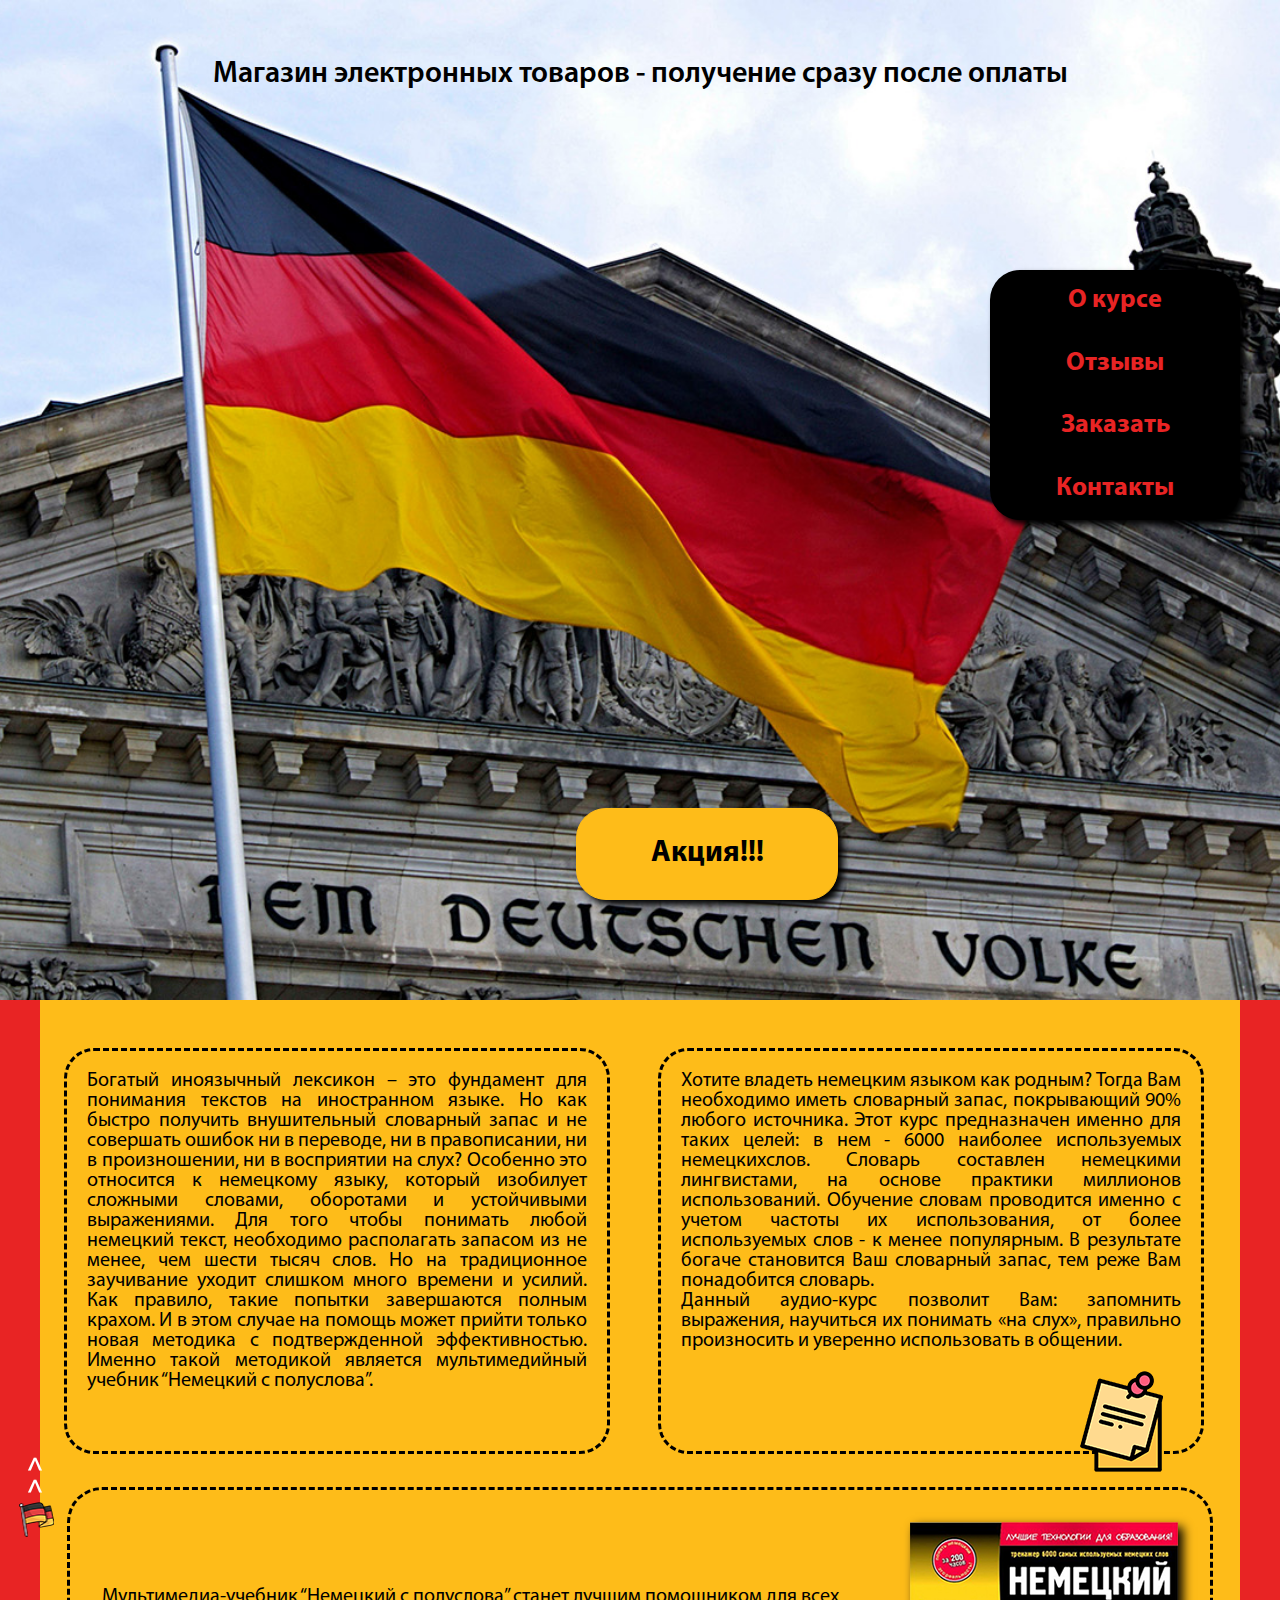
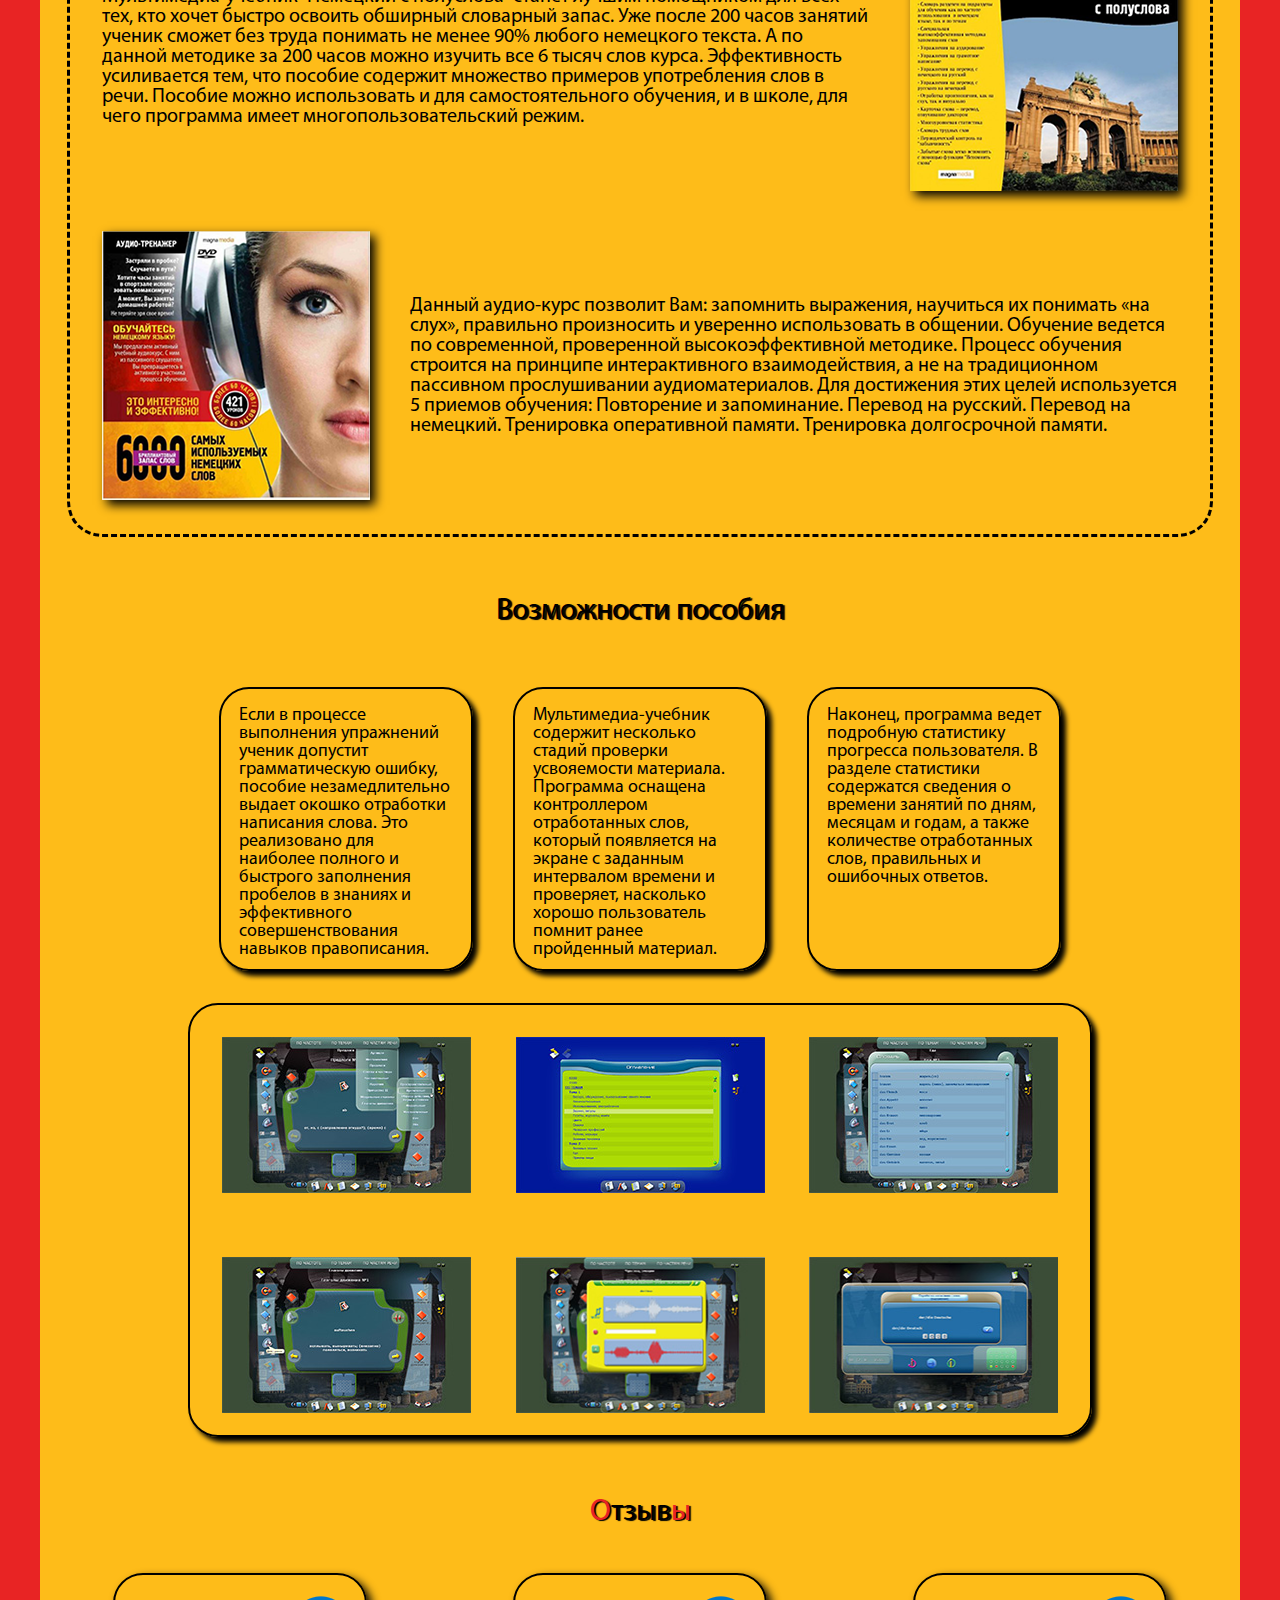
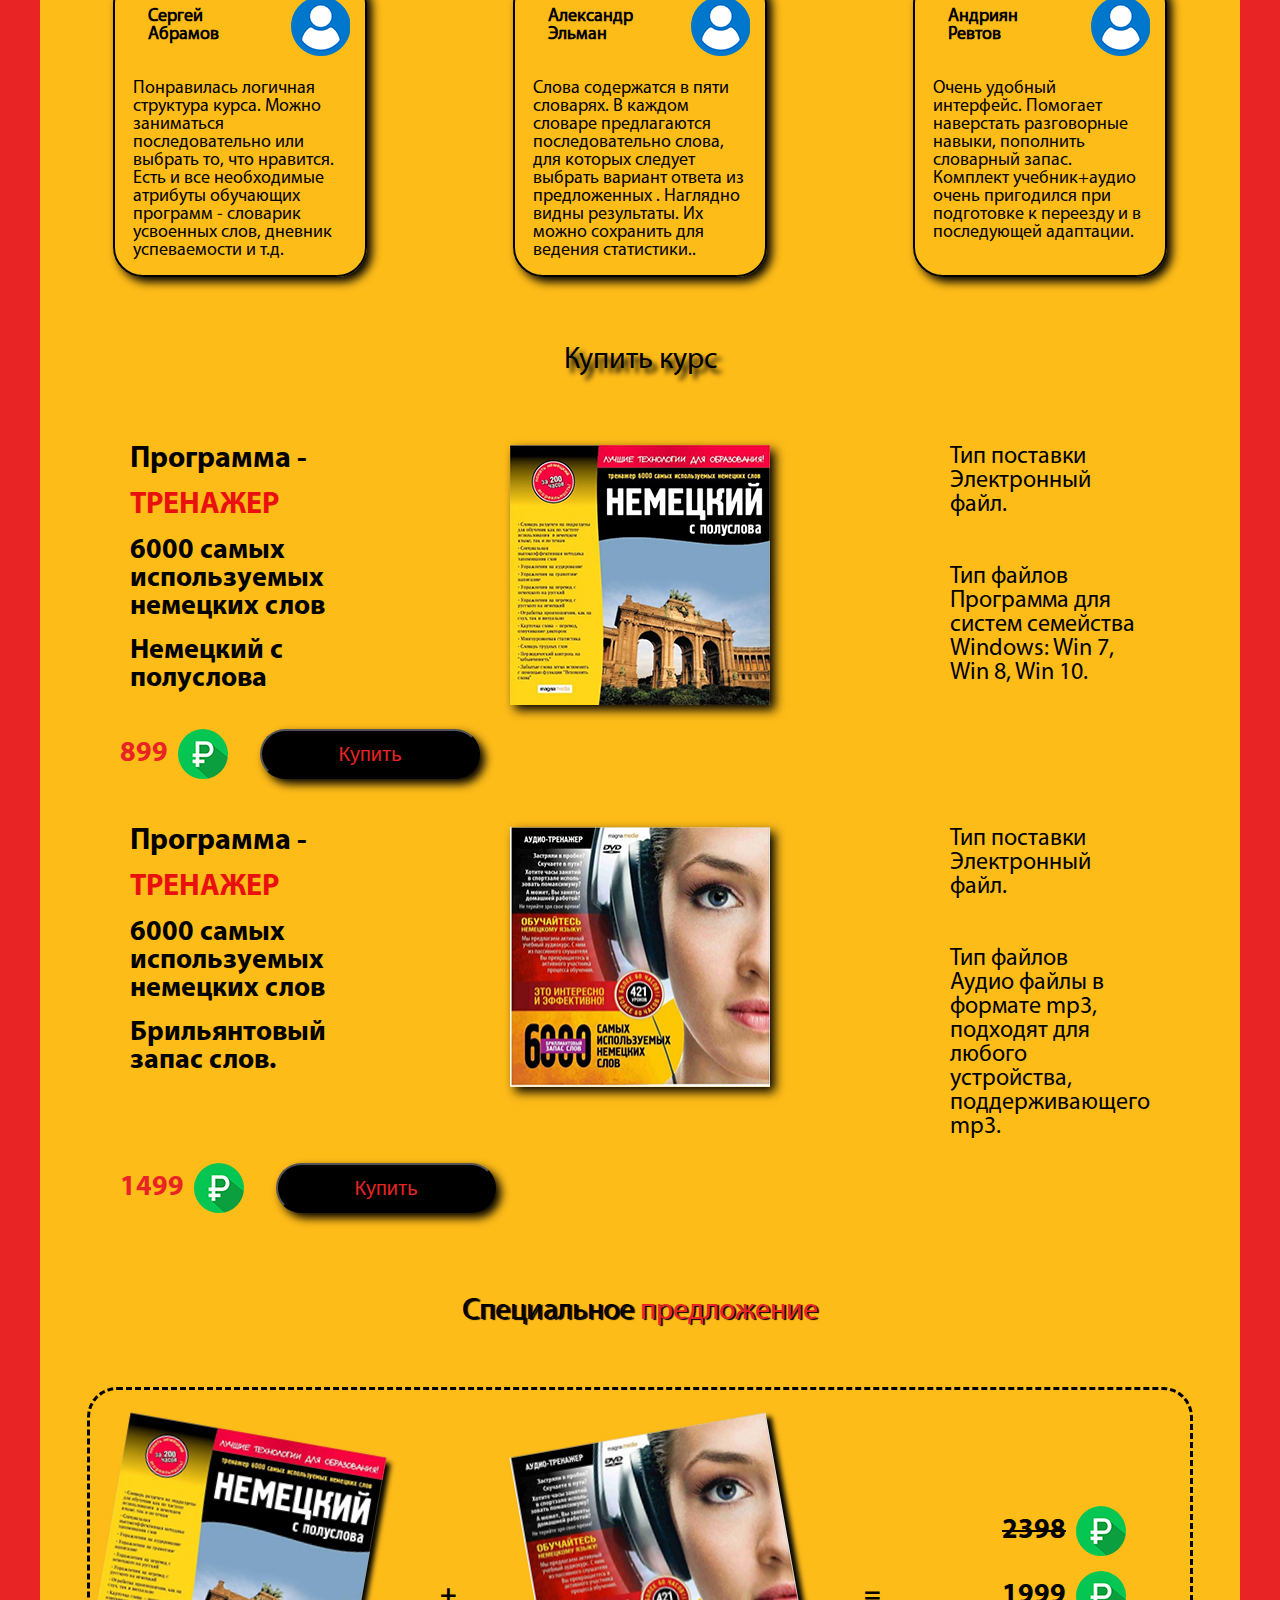
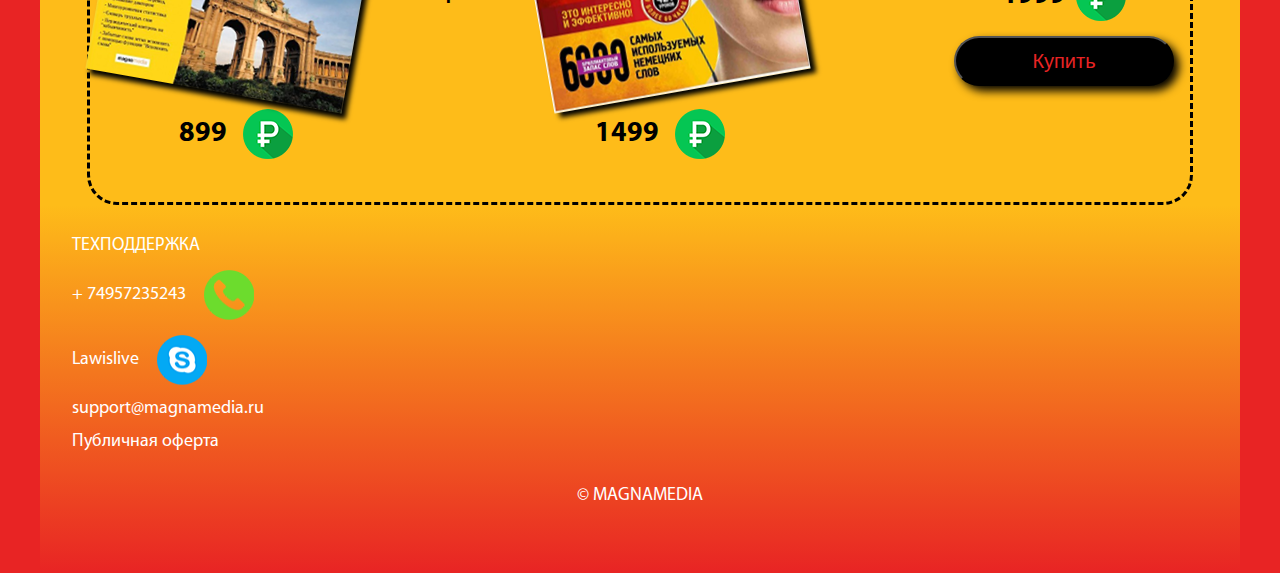
<file: index.html>
<!DOCTYPE html>
<html lang="ru">
<head>
    <meta charset="UTF-8">
    <meta name="viewport" content="width=device-width, initial-scale=1.0"> 
    <link rel="shortcut icon" href="./img/icons.png" type="pictures/x-icon">
    <link rel="stylesheet" href="./style/reset.css">
    <link rel="stylesheet" href="./style/style.css">
    <link rel="stylesheet" href="./style/header.css">
    <link rel="stylesheet" href="./style/ads.css">
    <link rel="stylesheet" href="./style/about_product.css">
    <link rel="stylesheet" href="./style/possibilities.css">
    <link rel="stylesheet" href="./style/reviewes.css">
    <link rel="stylesheet" href="./style/buy_course.css">
    <link rel="stylesheet" href="./style/promotion.css">
    <link rel="stylesheet" href="./style/footer.css">
    <title>Немецкий с полуслова</title>
</head>
<body>
    <header>
        <div class="container">
            <h2>Магазин электронных товаров - получение сразу после оплаты</h2>

            <div class="menu">
                <a href="#about">О курсе</a>
                <a href="#reviewes">Отзывы</a>
                <a href="#buy">Заказать</a>
                <a href="#footer">Контакты</a>
            </div>

            <a class="header__promotion" href="#promotion">Акция!!!</a>
        </div>
    </header>

    <section class="ads">
        <div class="container">
            <div class="yellow_bg">
                <div class="ads__container">
                    <div class="ads__item">
                        <p>Богатый иноязычный лексикон – это фундамент для понимания текстов на иностранном языке.
                             Но как быстро получить внушительный словарный запас и не совершать ошибок ни в переводе,
                              ни в правописании, ни в произношении, ни в восприятии на слух? Особенно это относится к
                               немецкому языку, который изобилует сложными словами, оборотами и устойчивыми выражениями.
                                Для того чтобы понимать любой немецкий текст, необходимо располагать запасом из не менее,
                                 чем шести тысяч слов. Но на традиционное заучивание уходит слишком много времени и усилий.
                                  Как правило, такие попытки завершаются полным крахом. И в этом случае на помощь может прийти 
                                  только новая методика с подтвержденной эффективностью. Именно такой методикой является мультимедийный учебник “Немецкий с полуслова”. </p>
                    </div><!--ads__item-->

                    <div class="ads__item position__relative">
                        <p>Хотите владеть немецким языком как родным?  Тогда Вам необходимо иметь словарный запас, покрывающий 90% любого источника.
                             Этот курс предназначен именно для таких целей: в нем - 6000 наиболее используемых немецкихслов. Словарь составлен немецкими лингвистами, 
                             на основе практики миллионов использований.  Обучение словам проводится именно с учетом частоты их использования, от более используемых 
                             слов - к менее популярным. В результате богаче становится Ваш словарный запас, тем реже Вам понадобится словарь. <br>
                            Данный аудио-курс позволит Вам: запомнить выражения, научиться их понимать «на слух», правильно произносить и уверенно
                             использовать в общении.</p>
                             <img class="ads__item_pic" src="./img/ads/sticky-notes.png" alt="sticky-notes">
                    </div><!--ads__item-->
                </div><!--ads__container-->
            </div><!--yellow_bg-->
        </div>
    </section><!--ads-->
    <button class="btn__up"><img src="./img/germany.png" alt="germany"><span class="blinkOne">></span><span class="blinkTwo">></span></button>

    <section class="about__product" id="about">
        <div class="container">
            <div class="yellow_bg">
                <div class="about__product_wrapper">
                    <div class="product__item">
                        <p>Мультимедиа-учебник “Немецкий с полуслова” станет лучшим помощником для всех тех, кто хочет быстро освоить обширный словарный запас.
                             Уже после 200 часов занятий ученик сможет без труда понимать не менее 90% любого немецкого текста. А по данной методике за 200 часов
                              можно изучить все 6 тысяч слов курса. Эффективность усиливается тем, что пособие содержит множество примеров употребления слов в речи.
                               Пособие можно использовать и для самостоятельного обучения, и в школе, для чего программа имеет многопользовательский режим.</p>
                        <img src="./img/about_product/0064dc2d68af0cc2894bd1788209e099-600x600.png" alt="немецкий с полуслова">
                    </div><!--product__item-->

                    <div class="product__item">
                        <img src="img/about_product/9ec270ddf7dc136269f94cf29742443d-600x600.png" alt="6000 самых используемых слов">
                        <p>Данный аудио-курс позволит Вам: запомнить выражения, научиться их понимать «на слух», правильно произносить и уверенно использовать в общении.
                             Обучение ведется по современной, проверенной высокоэффективной методике. Процесс обучения строится на принципе интерактивного взаимодействия,
                              а не на традиционном пассивном прослушивании аудиоматериалов.  Для достижения этих целей используется 5 приемов обучения:
                               Повторение и запоминание. Перевод на русский. Перевод на немецкий. Тренировка оперативной памяти. Тренировка долгосрочной памяти.</p>
                    </div><!--product__item-->
                    
                </div><!--about__product_wrapper-->
            </div><!--yellow_bg-->
        </div><!--container-->
    </section><!--about__product-->


    <section class="possibilities">
        <div class="container">
            <div class="yellow_bg">
                <h2>Возможности пособия</h2>

                <div class="possibilities__wrapper">
                    <div class="possibilities__item">
                        <p>Если в процессе выполнения упражнений ученик допустит грамматическую ошибку,
                             пособие незамедлительно выдает окошко отработки написания слова.
                              Это реализовано для наиболее полного и быстрого заполнения пробелов в знаниях и эффективного
                               совершенствования навыков правописания.</p>
                    </div>

                    <div class="possibilities__item">
                        <p>Мультимедиа-учебник содержит несколько стадий проверки усвояемости материала.
                             Программа оснащена контроллером отработанных слов, который появляется на экране 
                             с заданным интервалом времени и проверяет, насколько хорошо пользователь помнит
                              ранее пройденный материал.</p>
                    </div>

                    <div class="possibilities__item">
                        <p>Наконец, программа ведет подробную статистику прогресса пользователя. 
                            В разделе статистики содержатся сведения о времени занятий по дням, месяцам и годам, 
                            а также количестве отработанных слов, правильных и ошибочных ответов.
                        </p>
                    </div>
                </div><!--possibilities__wrapper-->

                <div class="possibilities__gallery_pad">
                <div class="possibilities__gallery">
                    <div class="gallery_wrapper">
                        <img src="./img/possibilities/01_content.jpg" alt="01_content">
                        <img src="./img/possibilities/02_content-2.jpg" alt="02_content-2">
                        <img src="./img/possibilities/03_subdict (1).jpg" alt="03_subdict">
                    </div>
                    <div class="gallery_wrapper">
                        <img src="./img/possibilities/04_word (1).jpg" alt="04_word">
                        <img src="./img/possibilities/05_recordig.jpg" alt="05_recordig">
                        <img src="./img/possibilities/08_exercise-3.jpg" alt="08_exercise-3">
                    </div>
                </div>
                </div>

            </div><!--yellow_bg-->
        </div><!--container-->
    </section><!--possibilities-->

    <section class="reviewes" id="reviewes">
        <div class="container">
            <div class="yellow_bg">
                <h2><span>О</span>тзыв<span>ы</span></h2>

                <div class="reviewes__container">
                    <div class="reviewes__item">
                        <div><p>Сергей Абрамов</p>
                        <img src="./img/reviewes/user.png" alt="user"></div>
                        <p>Понравилась логичная структура курса. Можно заниматься последовательно или выбрать то, что нравится. 
                            Есть и все необходимые атрибуты обучающих программ - словарик усвоенных слов, дневник успеваемости и т.д.</p>
                    </div><!--reviewes__item-->

                    <div class="reviewes__item">
                        <div><p>Александр Эльман</p>
                        <img src="./img/reviewes/user.png" alt="user"></div>
                        <p>Слова содержатся в пяти словарях. В каждом словаре предлагаются последовательно слова, для которых следует
                             выбрать вариант ответа из предложенных
                            . Наглядно видны результаты. Их можно сохранить для ведения статистики..</p>
                    </div><!--reviewes__item-->

                    <div class="reviewes__item">
                        <div><p>Андриян Ревтов</p>
                        <img src="./img/reviewes/user.png" alt="user"></div>
                        <p>Очень удобный интерфейс. Помогает наверстать разговорные навыки, пополнить словарный запас.
                             Комплект учебник+аудио очень пригодился при подготовке к переезду и в последующей адаптации.</p>
                    </div><!--reviewes__item-->
                </div><!--reviewes__container-->
            </div><!--yellow_bg-->
        </div><!--container-->
    </section><!--reviewes-->

    <section class="buy__course" id="buy">
        <div class="container">
            <div class="yellow_bg">
                <h2>Купить курс</h2>

                <div class="course__item">
                    <div class="course__wrapper">
                        <div class="course__title">
                            <h3>Программа -</h3>
                            <h3 class="red">Тренажер</h3>
                            <p>6000 самых используемых немецких слов</p>
                            <p>Немецкий с полуслова</p>
                        </div>

                        <img src="./img/buy/0064dc2d68af0cc2894bd1788209e099-600x600 (1).png" alt="немецкий с полуслова">

                        <div class="course__text">
                            <p>Тип поставки <br> Электронный файл.</p>
                            <p>Тип файлов <br>
                                 Программа для систем семейства Windows: Win 7, Win 8, Win 10.</p>
                        </div>
                    </div>
                    <div class="course__inner">
                        <p>899</p>
                        <img src="./img/buy/ruble (3).png" alt="ruble">
                        <button>Купить </button>
                    </div>
                </div>


                <div class="course__item">
                    <div class="course__wrapper">
                        <div class="course__title">
                            <h3>Программа -</h3>
                            <h3 class="red">Тренажер</h3>
                            <p>6000 самых используемых немецких слов</p>
                            <p>Брильянтовый запас слов.</p>
                        </div>

                        <img src="./img/buy/9ec270ddf7dc136269f94cf29742443d-600x600 (1).png" alt="Брильянтовый запас слов">

                        <div class="course__text">
                            <p>Тип поставки <br> Электронный файл.</p>
                            <p>Тип файлов <br>
                                Аудио файлы в формате mp3, подходят для любого устройства, поддерживающего mp3.</p>
                        </div>
                    </div>
                    <div class="course__inner">
                        <p>1499</p>
                        <img src="./img/buy/ruble (3).png" alt="ruble">
                        <button>Купить </button>
                    </div>
                </div>
            </div><!--yellow_bg-->
        </div><!--container-->
    </section><!--buy__courese-->

    <section class="promotion" id="promotion">
        <div class="container">
            <div class="yellow_bg">
                <h2>Специальное <span>предложение</span></h2>

                <div class="promotion__container">
                    <div class="promotion__item">
                        <img class="left" src="./img/buy/0064dc2d68af0cc2894bd1788209e099-600x600 (1).png" alt="немецкий с полуслова">
                        <div>
                            <p>899</p>
                        <img src="./img/buy/ruble (3).png" alt="ruble">
                        </div>
                    </div>
                    <span>+</span>
                    <div class="promotion__item">
                        <img class="right" src="./img/buy/9ec270ddf7dc136269f94cf29742443d-600x600 (1).png" alt="немецкий Брильянтовый запас слов">
                        <div>
                            <p>1499</p>
                        <img src="./img/buy/ruble (3).png" alt="ruble">
                        </div>
                    </div>
                    <span>=</span>
                    <div class="promotion__price">
                        <div><span>2398</span><img src="./img/buy/ruble (3).png" alt="rub"></div>
                        <div>1999<img src="./img/buy/ruble (3).png" alt="rub"></div>
                        <button>Купить </button>
                    </div>
                </div><!--promotion__container-->

            </div><!--yellow_bg-->
        </div><!--container-->
    </section><!--promotion-->

    <footer id="footer">
        <div class="container">
            <div class="footer_bg">
                <div class="footer__menu">
                    <p><span>Техподдержка</span></p>
                    <a href="tel:+74957235243"><p><span>+ 74957235243</span></p><img src="./img/footer/phone-call (2).png" alt="phone"></a>
                    <a href="skype:Lawislive"><p> Lawislive</p><img src="./img/footer/skype (1).png" alt="skype"></a>
                    <a href="mailto:support@magnamedia.ru">support@magnamedia.ru</a>
                    <a href="./oferta.html">Публичная оферта</a>
                </div>
                <p class="company">© Magnamedia</p>
            </div>
        </div>
    </footer>

    <script src="script.js"></script>
</body>
</html>
</file>
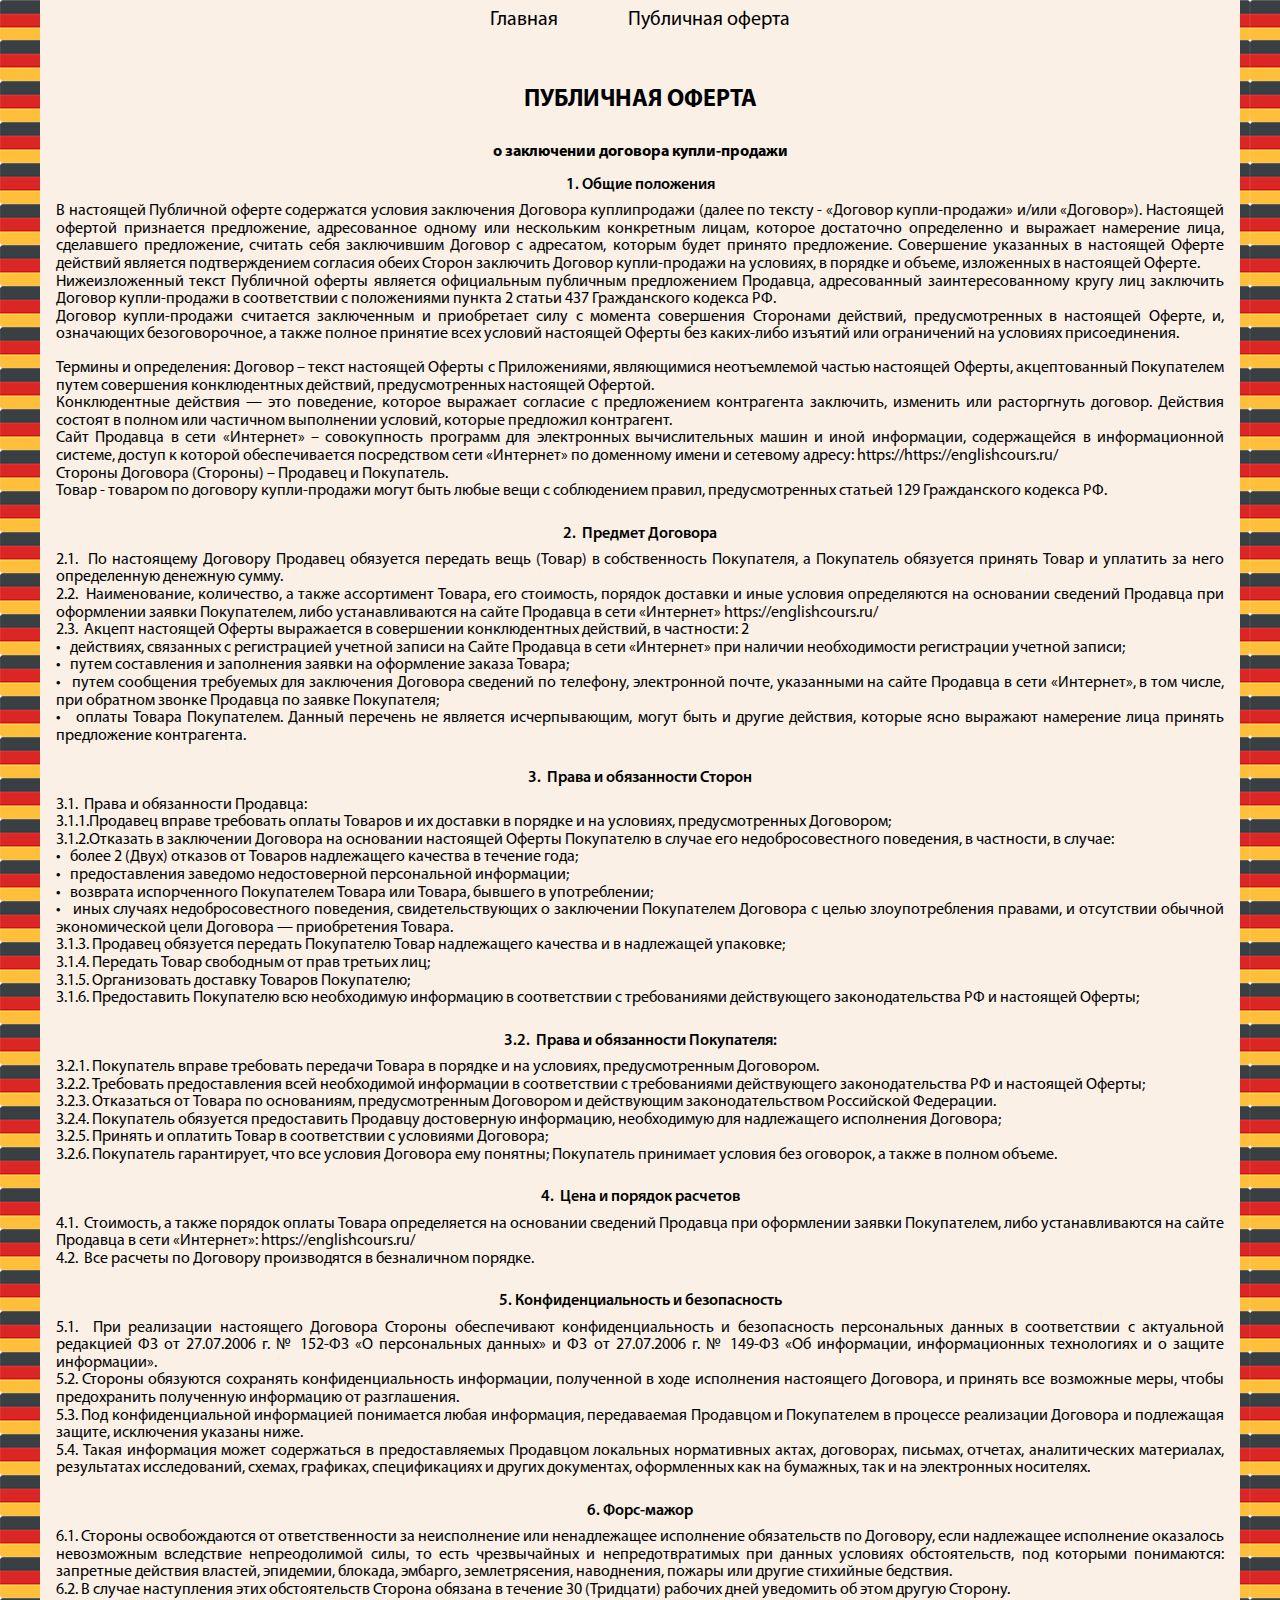
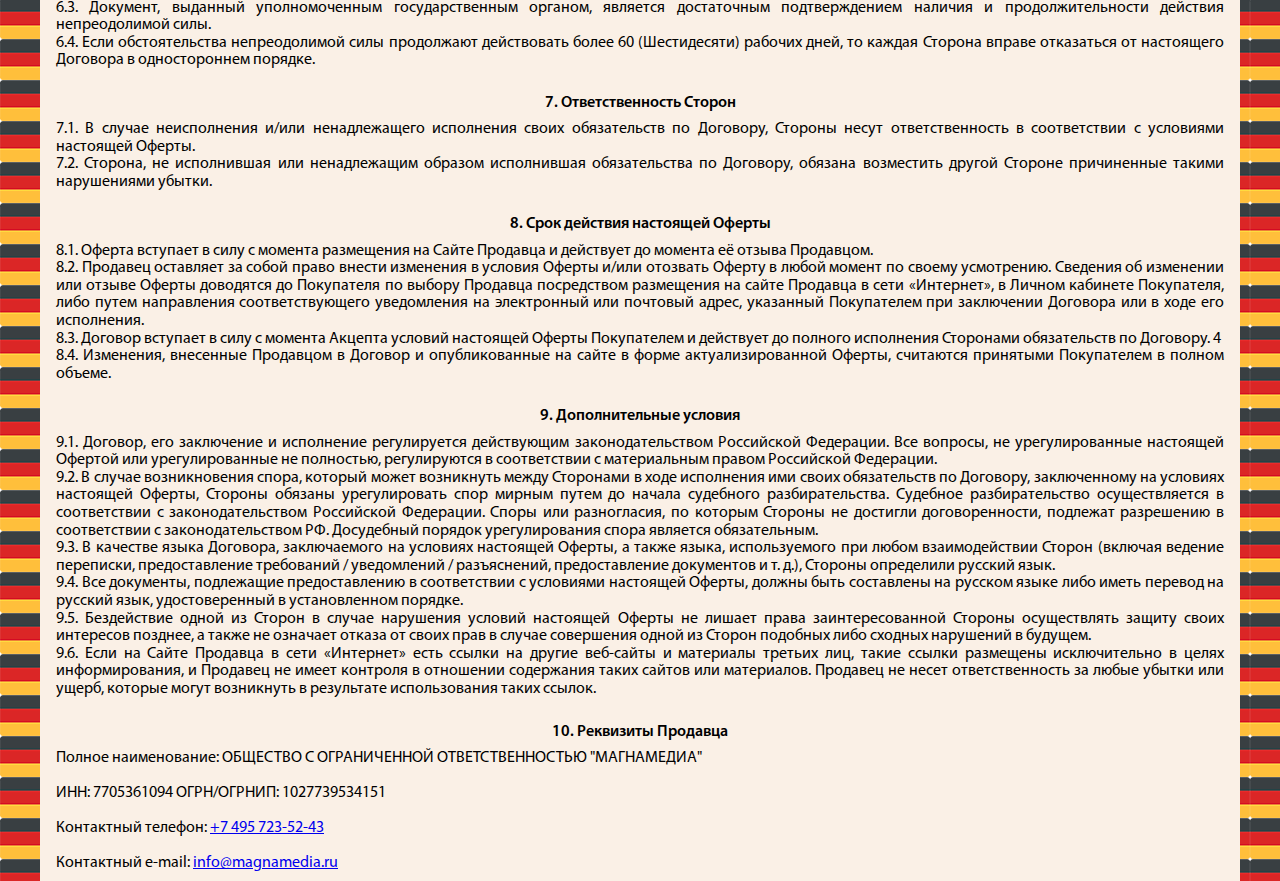
<file: oferta.html>
<!DOCTYPE html>
<html lang="ru">
<head>
    <meta charset="UTF-8">
    <meta name="viewport" content="width=device-width, initial-scale=1.0">
    <link rel="shortcut icon" href="./img/icons.png" type="pictures/x-icon">
    <link rel="stylesheet" href="./style/reset.css">
    <link rel="stylesheet" href="./style/style.css">
    <link rel="stylesheet" href="./style/oferta.css">
    <title>ПУБЛИЧНАЯ ОФЕРТА</title>
</head>
<body>
    <header>
        <div class="container">
            <div class="oferta_container">
            <div class="menu">
                <a href="./index.html">Главная</a>
                <a href="./oferta.html">Публичная оферта</a>
            </div>    
            </div>
        </div>
    </header>
    <section class="oferta">
        <div class="container">
            <div class="oferta_container">
                <h2>ПУБЛИЧНАЯ ОФЕРТА</h2>
                <h3>о заключении договора купли-продажи</h3>

                <span>1.&nbsp;Общие положения</span>
                <p>     В настоящей Публичной оферте содержатся условия заключения Договора куплипродажи 
                    (далее по тексту - «Договор купли-продажи» и/или «Договор»). Настоящей офертой признается предложение,
                     адресованное одному или нескольким конкретным лицам, которое достаточно определенно и выражает намерение лица,
                      сделавшего предложение, считать себя заключившим Договор с адресатом, которым будет принято предложение.
                Совершение указанных в настоящей Оферте действий является подтверждением согласия обеих Сторон заключить 
                    Договор купли-продажи на условиях, в порядке и объеме, изложенных в настоящей Оферте.
                <br>Нижеизложенный текст Публичной оферты является официальным публичным предложением Продавца, 
                    адресованный заинтересованному кругу лиц заключить Договор купли-продажи в соответствии с положениями пункта 
                    2 статьи 437 Гражданского кодекса РФ.
               <br>Договор купли-продажи считается заключенным и приобретает силу с момента совершения Сторонами действий, 
                    предусмотренных в настоящей Оферте, и, означающих безоговорочное, а также полное принятие всех условий
                     настоящей Оферты без каких-либо изъятий или ограничений на условиях присоединения.</p>

                <p>     <b>Термины и определения:</b> 
                    <b>Договор</b> – текст настоящей Оферты с Приложениями, являющимися неотъемлемой частью настоящей Оферты, акцептованный Покупателем
                     путем совершения конклюдентных действий, предусмотренных настоящей Офертой. <br>
                    Конклюдентные действия — это поведение, которое выражает согласие с предложением контрагента заключить, изменить или 
                    расторгнуть договор. Действия состоят в полном или частичном выполнении условий, которые предложил контрагент. <br>
                   <b>Сайт Продавца в сети «Интернет»</b> – совокупность программ для электронных вычислительных машин и иной информации, содержащейся в 
                   информационной системе, доступ к которой обеспечивается посредством сети «Интернет» по доменному имени и сетевому адресу:
                    https://https://englishcours.ru/ <br>
                    <b>Стороны Договора (Стороны) – Продавец и Покупатель.</b>  <br>
                    <b>Товар</b> - товаром по договору купли-продажи могут быть любые вещи с соблюдением правил, предусмотренных статьей 129 
                    Гражданского кодекса РФ.
               </p>
            
               <span>2.&nbsp;	Предмет Договора</span>

               <p>2.1.&nbsp; По настоящему Договору Продавец обязуется передать вещь (Товар) в собственность Покупателя, а Покупатель обязуется принять
                 Товар и уплатить за него определенную денежную сумму. <br>
                2.2.&nbsp; Наименование, количество, а также ассортимент Товара, его стоимость, порядок доставки и иные условия определяются на 
                основании сведений Продавца при оформлении заявки Покупателем, либо устанавливаются на сайте Продавца в сети «Интернет» 
                https://englishcours.ru/ <br>
                 2.3.&nbsp; Акцепт настоящей Оферты выражается в совершении конклюдентных действий, в частности: 2 <br>
           •&nbsp;&nbsp;&nbsp;действиях, связанных с регистрацией учетной записи на Сайте Продавца в сети «Интернет» при наличии необходимости регистрации
            учетной записи; <br>
           •&nbsp;&nbsp;&nbsp;путем составления и заполнения заявки на оформление заказа Товара; <br>
           •&nbsp;&nbsp;&nbsp;путем сообщения требуемых для заключения Договора сведений по телефону, электронной почте, указанными на сайте Продавца в 
           сети «Интернет», в том числе, при обратном звонке Продавца по заявке Покупателя; <br>
           •&nbsp;&nbsp;&nbsp;оплаты Товара Покупателем. Данный перечень не является исчерпывающим, могут быть и другие действия, которые ясно выражают 
           намерение лица принять предложение контрагента. 
           </p>
           <span>3.	&nbsp;Права и обязанности Сторон</span>
           <p>      3.1.&nbsp; Права и обязанности Продавца:  <br>
            3.1.1.Продавец вправе требовать оплаты Товаров и их доставки в порядке и на условиях, предусмотренных Договором; <br>
            3.1.2.Отказать в заключении Договора на основании настоящей Оферты Покупателю в случае его недобросовестного поведения, в частности,
             в случае: <br> 
      •&nbsp;&nbsp;&nbsp;более 2 (Двух) отказов от Товаров надлежащего качества в течение года;<br>
      •&nbsp;&nbsp;&nbsp;предоставления заведомо недостоверной персональной информации; <br>
      •&nbsp;&nbsp;&nbsp;возврата испорченного Покупателем Товара или Товара, бывшего в употреблении;<br>
      •&nbsp;&nbsp;&nbsp;иных случаях недобросовестного поведения, свидетельствующих о заключении Покупателем Договора с целью злоупотребления правами, 
      и отсутствии обычной экономической цели Договора — приобретения Товара. <br> 
            3.1.3.&nbsp;Продавец обязуется передать Покупателю Товар надлежащего качества и в надлежащей упаковке; <br>
           3.1.4.&nbsp;Передать Товар свободным от прав третьих лиц; <br>
           3.1.5.&nbsp;Организовать доставку Товаров Покупателю;  <br>
           3.1.6.&nbsp;Предоставить Покупателю всю необходимую информацию в соответствии с требованиями действующего законодательства РФ
            и настоящей Оферты;
      </p>

      <span>3.2.&nbsp; Права и обязанности Покупателя:</span>
      <p>     3.2.1.&nbsp;Покупатель вправе требовать передачи Товара в порядке и на условиях, предусмотренным Договором. <br>
        3.2.2.&nbsp;Требовать предоставления всей необходимой информации в соответствии с требованиями действующего законодательства РФ и настоящей 
        Оферты;  <br>
        3.2.3.&nbsp;Отказаться от Товара по основаниям, предусмотренным Договором и действующим законодательством Российской Федерации. <br>
        3.2.4.&nbsp;Покупатель обязуется предоставить Продавцу достоверную информацию, необходимую для надлежащего исполнения Договора; <br>
         3.2.5.&nbsp;Принять и оплатить Товар в соответствии с условиями Договора; <br>
         3.2.6.&nbsp;Покупатель гарантирует, что все условия Договора ему понятны; Покупатель принимает условия без оговорок, а также в полном
          объеме.
   </p>
   <span>4.&nbsp; Цена и порядок расчетов</span>
   <p>     4.1.&nbsp; Стоимость, а также порядок оплаты Товара определяется на основании сведений Продавца при 
    оформлении заявки Покупателем, либо устанавливаются на сайте Продавца в сети «Интернет»: https://englishcours.ru/ <br>
    4.2.&nbsp; Все расчеты по Договору производятся в безналичном порядке.
</p>
    <span>5.&nbsp;Конфиденциальность и безопасность</span>
    <p>    5.1.&nbsp; При реализации настоящего Договора Стороны обеспечивают конфиденциальность и безопасность персональных данных в соответствии 
        с актуальной редакцией ФЗ от 27.07.2006 г. № 152-ФЗ «О персональных данных» и ФЗ от 27.07.2006 г. № 149-ФЗ «Об информации, 
        информационных технологиях и о защите информации». <br>
        5.2.&nbsp;Стороны обязуются сохранять конфиденциальность информации, полученной в ходе исполнения настоящего Договора, и принять все возможные 
        меры, чтобы предохранить полученную информацию от разглашения. <br>
       5.3.&nbsp;Под конфиденциальной информацией понимается любая информация, передаваемая Продавцом и Покупателем в процессе реализации Договора 
       и подлежащая защите, исключения указаны ниже. <br>
       5.4.&nbsp;Такая информация может содержаться в предоставляемых Продавцом локальных нормативных актах, договорах, письмах, отчетах, аналитических 
       материалах, результатах исследований, схемах, графиках, спецификациях и других документах, оформленных как на бумажных, так и на 
       электронных носителях.
  </p>

  <span>6.&nbsp;Форс-мажор</span>
  <p>      6.1.&nbsp;Стороны освобождаются от ответственности за неисполнение или ненадлежащее исполнение обязательств по Договору, если надлежащее 
    исполнение оказалось невозможным вследствие непреодолимой силы, то есть чрезвычайных и непредотвратимых при данных условиях обстоятельств, 
    под которыми понимаются: запретные действия властей, эпидемии, блокада, эмбарго, землетрясения, наводнения, пожары или другие стихийные 
    бедствия. <br>
    6.2.&nbsp;В случае наступления этих обстоятельств Сторона обязана в течение 30 (Тридцати) рабочих дней уведомить об этом другую Сторону. <br>
    6.3.&nbsp;Документ, выданный уполномоченным государственным органом, является достаточным подтверждением наличия и продолжительности действия 
    непреодолимой силы. <br>
    6.4.&nbsp;Если обстоятельства непреодолимой силы продолжают действовать более 60 (Шестидесяти) рабочих дней, то каждая Сторона вправе отказаться 
    от настоящего Договора в одностороннем порядке.
</p>

<span>7.&nbsp;Ответственность Сторон</span>
<p>      7.1.&nbsp;В случае неисполнения и/или ненадлежащего исполнения своих обязательств по Договору, Стороны несут ответственность в соответствии
     с условиями настоящей Оферты. <br>
    7.2.&nbsp;Сторона, не исполнившая или ненадлежащим образом исполнившая обязательства по Договору, обязана возместить другой Стороне причиненные 
    такими нарушениями убытки.
</p>

<span>8.&nbsp;Срок действия настоящей Оферты</span>
<p>    8.1.&nbsp;Оферта вступает в силу с момента размещения на Сайте Продавца и действует до момента её отзыва Продавцом. <br>
    8.2.&nbsp;Продавец оставляет за собой право внести изменения в условия Оферты и/или отозвать Оферту в любой момент по своему усмотрению.
     Сведения об изменении или отзыве Оферты доводятся до Покупателя по выбору Продавца посредством размещения на сайте Продавца в сети
      «Интернет», в Личном кабинете Покупателя, либо путем направления соответствующего уведомления на электронный или почтовый адрес,
       указанный Покупателем при заключении Договора или в ходе его исполнения. <br>
    8.3.&nbsp;Договор вступает в силу с момента Акцепта условий настоящей Оферты Покупателем и действует до полного исполнения Сторонами обязательств
     по Договору. 4 <br>
     8.4.&nbsp;Изменения, внесенные Продавцом в Договор и опубликованные на сайте в форме актуализированной Оферты, считаются принятыми Покупателем 
     в полном объеме.
</p>
<span>9.&nbsp;Дополнительные условия</span>
<p>      9.1.&nbsp;Договор, его заключение и исполнение регулируется действующим законодательством Российской Федерации. Все вопросы,
     не урегулированные настоящей Офертой или урегулированные не полностью, регулируются в соответствии с материальным правом 
     Российской Федерации. <br>
    9.2.&nbsp;В случае возникновения спора, который может возникнуть между Сторонами в ходе исполнения ими своих обязательств по Договору, 
    заключенному на условиях настоящей Оферты, Стороны обязаны урегулировать спор мирным путем до начала судебного разбирательства. 
    Судебное разбирательство осуществляется в соответствии с законодательством Российской Федерации. Споры или разногласия, по которым
     Стороны не достигли договоренности, подлежат разрешению в соответствии с законодательством РФ. Досудебный порядок урегулирования спора
      является обязательным. <br> 
   9.3.&nbsp;В качестве языка Договора, заключаемого на условиях настоящей Оферты, а также языка, используемого при любом взаимодействии Сторон
    (включая ведение переписки, предоставление требований / уведомлений / разъяснений, предоставление документов и т. д.), Стороны определили
     русский язык.  <br>
   9.4.&nbsp;Все документы, подлежащие предоставлению в соответствии с условиями настоящей Оферты, должны быть составлены на русском языке либо
    иметь перевод на русский язык, удостоверенный в установленном порядке. <br>
    9.5.&nbsp;Бездействие одной из Сторон в случае нарушения условий настоящей Оферты не лишает права заинтересованной Стороны осуществлять 
    защиту своих интересов позднее, а также не означает отказа от своих прав в случае совершения одной из Сторон подобных либо сходных
     нарушений в будущем.  <br>
   9.6.&nbsp;Если на Сайте Продавца в сети «Интернет» есть ссылки на другие веб-сайты и материалы третьих лиц, такие ссылки размещены исключительно 
   в целях информирования, и Продавец не имеет контроля в отношении содержания таких сайтов или материалов. Продавец не несет ответственность за
    любые убытки или ущерб, которые могут возникнуть в результате использования таких ссылок. 
</p>
<span>10.&nbsp;Реквизиты Продавца</span>
<p> Полное наименование: ОБЩЕСТВО С ОГРАНИЧЕННОЙ ОТВЕТСТВЕННОСТЬЮ "МАГНАМЕДИА"
<br><br>
    ИНН: 7705361094 ОГРН/ОГРНИП: 1027739534151
   <br><br>
    Контактный телефон: <a href="tel:+74957235243">+7 495 723-52-43</a>
   <br><br>
    Контактный e-mail: <a href="mailto:info@magnamedia.ru">info@magnamedia.ru</a>
   </p>
            </div>
        </div>
    </section>
</body>
</html>
</file>
<file: style/style.css>
/*Общие стили*/
.container {
    width: 1200px;
    height: 100%;
    margin: 0 auto;
}

.yellow_bg {
    width: 100%;
    height: 100%;
    background-color: #febc19;
}
.position__relative {
    position: relative;
}

html {
    scroll-behavior: smooth;
}
body {
    background-color: #e82424;
}


/*кнопка вверх*/
.btn__up {
    top: 50%;
    left: 1%;
    position: sticky;
    cursor: pointer;
    display: flex;
    flex-direction: column-reverse;
    align-items: center;
    justify-content: flex-end;
    background-color: transparent;
    border: none;
}
.btn__up img {
    width: 35px;
    height: 35px;
    margin-top: 5px;
}
.btn__up span {
    font-family: 'Myriad Pro Bold';
    rotate: -90deg;
    color: #fff;
    font-size: 2em;
    margin: -5px;
}
.blinkOne {
    animation: blick 0.9s ease infinite;
}
.blinkTwo {
    animation: 1s blick ease infinite
}

@keyframes blick {
    0% {
        opacity: 1;
    }
    50% {
        opacity: 1;
    }
    100% {
        opacity: 0;
    }
}


/*подключим стили*/

@font-face {
    font-family: 'Myriad Pro Bold';
    src: url('../fonts/MYRIADPRO-BOLD.woff') format("woff");
    font-weight: 700;
    font-style: normal;
}

@font-face {
    font-family: 'Myriad Pro Light';
    src: url('../fonts/MyriadPro-Light.woff') format("woff");
    font-weight: 400;
    font-style: normal;
}

@font-face {
    font-family: 'Myriad Pro Regular';
    src: url('../fonts/MYRIADPRO-REGULAR.woff') format("woff");
    font-weight: 500;
    font-style: normal;
}

@font-face {
    font-family: 'Myriad Pro Semibold';
    src: url('../fonts/MYRIADPRO-SEMIBOLD.woff') format("woff");
    font-weight: 600;
    font-style: normal;
}


@media screen and (max-width: 1200px) {
    .container {
        width: 992px;
    }
}
@media screen and (max-width: 992px) {
    .container {
        width: 768px;
    }
}
@media screen and (max-width: 768px) {
    .container {
        width: 320px;
    }
}
</file>
<file: style/header.css>
header {
    background-image: url('../img/header/pexels-ingo-joseph-109629.jpg');
    background-position: center;
    background-size: cover;
    width: 100%;
    height: 1000px;
    position: relative;
}

header h2 {
    text-align: center;
    font-family: 'Myriad Pro Semibold';
    font-size: 30px;
    padding-top: 2em;
}

.menu {
    display: flex;
    align-items: center;
    justify-content: space-around;
    flex-direction: column;
    background-color: #000000;
    border-radius: 30px;
    height: 250px;
    width: 250px;
    margin-top: 15%;
    float: right;
    box-shadow: 5px 5px 7px #000000;
}
.menu a {
    text-decoration: none;
    font-size: 26px;
    color: #e82424;
    font-family: 'Myriad Pro Bold';
    transition: all 0.25s;
}
.menu a:hover {
    background-color: #febc19;
    padding: 10px 45px;
    border-radius: 15px;
}

.header__promotion {
    display: flex;
    align-items: center;
    justify-content: center;
    text-decoration: none;
    font-family: 'Myriad Pro Bold';
    font-size: 30px;
    color: #000000;
    width: 260px;
    height: 90px;
    border-radius: 30px;
    background-color: #febc19;
    cursor: pointer;
    position: absolute;
    left: 45%;
    bottom: 10%;
    border: 1px solid #febc19 ;
    box-shadow: 5px 5px 7px #000000;
}
.header__promotion:hover {
    animation: shake 1.5s ease-in-out;
}

@keyframes shake {
    0% {
        rotate: 10deg;
    }
    20% {
        rotate: -10deg;
    }
    40% {
        rotate: 10deg;
    }
    60% {
        rotate: -10deg;
    }
    80% {
        rotate: 10deg;
    }
    100% {
        rotate: 0deg;
    }
}

@media screen and (max-width: 1200px) {
    header {
        height: 700px;
    }
    header h2 {
        font-size: 24px;
    }
    .header__promotion {
        font-size: 24px;
        left: 40%;      
    }
}

@media screen and (max-width: 992px) {
    header {
        height: 600px;
    }
    .header__promotion {
        left: 35%;
    }
    .menu a  {
        font-size: 20px;
    }
}

@media screen and (max-width: 768px) {
    header {
        height: 500px;
    }
    .menu {
        height: 200px;
        width: 200px;
    }
    .header__promotion {
        height: 50px;
        width: 220px;
    }
}
</file>
<file: style/ads.css>
.ads {
    width: 100%;
    height: 100%;
    background-color: #e82424;
    margin-bottom: -50px;
}
.ads__container {
    padding: 1.5em 0;
    display: flex;
    flex-direction: row;
    align-items: center;
}

.ads__item {
    width: 540px;
    height: 400px;
    background-color: #febc19;
    border-radius: 30px;
    border: 3px dashed #000000;
    margin: 1.5em;
}
.ads__item p {
    color: #000000;
    font-size: 20px;
    text-align: justify;
    margin: 1em;
    font-family: 'Myriad Pro Regular';
}
.ads__item_pic {
    position: absolute;
    width: 83px;
    height: 101px;
    right: 7%;
}


@media screen and (max-width: 1200px) {
    .ads__item {
        width: 450px;
    }
    .ads__item p {
        font-size: 18px;
    }
}

@media screen and (max-width: 992px) {
    .ads__container {
        flex-direction: column;
    }
    .ads__item {
        height: 340px;
    }
    .ads__item_pic {
        bottom: -14%;
    }
}

@media screen and (max-width: 768px) {
    .ads__item {
        width: 300px;
        height: 430px;
    }
    .ads__item p {
        font-size: 16px;
    }
}
</file>
<file: style/about_product.css>
.about__product {
    width: 100%;
    height: 100%;
    background-color: #e82424;
    margin-top: -51px;
}
.about__product_wrapper {
    width: 1140px;
    height: 580px;
    border: 3px dashed #000000;
    padding: 2em 0;
    border-radius: 35px;
    margin: 0 auto;
    display: flex;
    flex-direction: column;
    gap: 40px;
}

.product__item {
    display: flex;
    flex-direction: row;
    align-items: center;
    gap: 40px;
    margin: 0 2em;
}

.product__item p {
    font-size: 20px;
    color: #000000;
    text-align: left;
    font-family: 'Myriad Pro Regular';
}
.product__item img {
    width: 268px;
    height: 269px;
    box-shadow: 5px 5px 10px #000000;
}

.product__item img:hover {
    animation: move 1s ease;
}

@keyframes move {
    0%{
        rotate: 10deg;
    }
    40% {
        rotate: -10deg;
    }
    80% {
        rotate: 10deg;
    }
    100% {
        rotate: 0deg;
    }
}


@media screen and (max-width: 1200px) {
    .about__product_wrapper {
        width: 960px;
    }
    .product__item p {
        font-size: 18px;
    }
}

@media screen and (max-width:992px) {
    .about__product_wrapper {
        width: 700px;
        height: 600px;
    }
}

@media screen and (max-width: 768px) {
    .about__product_wrapper {
        width: 300px;
        height: 100%;
    }
    .product__item {
        flex-direction: column-reverse;
    }
    .product__item:last-child {
        flex-direction: column;
    }
    .product__item p {
        text-align: justify;
        font-size: 16px;
    }
}
</file>
<file: style/possibilities.css>
.possibilities {
    width: 100%;
    height: 100%;
    background-color: #e82424;
}
.possibilities h2 {
    padding: 2em 0;
    text-align: center;
    font-size: 30px;
    text-shadow: 2px 1px 1px #000000;
    font-family: 'Myriad Pro Regular';
}

.possibilities__wrapper {
    justify-content: center;
    display: flex;
    flex-direction: row;
    align-items: center;
    gap: 40px;
    padding-bottom: 2em;
}

.possibilities__item {
    width: 250px;
    height: 280px;
    border: 2px solid #000000;
    border-radius: 30px;
    box-shadow: 5px 5px 5px #000000;
}
.possibilities__item p {
    font-size: 18px;
    color: #000000;
    font-family: 'Myriad Pro Regular';
    margin: 1em;
    text-align: left;
}

.possibilities__gallery_pad {
    padding-bottom: 1em;
}
.possibilities__gallery {
    margin: 0 auto;
    display: flex;
    flex-direction: column;
    width: 900px;
    height: 430px;
    border-radius: 30px;
    border: 2px solid #000000;
    box-shadow: 5px 5px 5px #000000;
}
.gallery_wrapper {
    display: flex;
    flex-direction: row;
    align-items: center;
    margin: 2em;
    justify-content: space-between;
}
.gallery_wrapper img {
    width: 249px;
    height: 156px;
    transition: all 0.5s;
}

.gallery_wrapper img:hover {
    transform: scale(1.2);
}

@media screen and (max-width:1200px) {
    .possibilities h2 {
        font-size: 24px;
    }
}

@media screen and (max-width:992px) {
    .possibilities__item {
        width: 200px;
        height: 300px;
    }
    .possibilities__item p {
        font-size: 16px;
    }
    .possibilities__gallery {
        width: 720px;
    }
    .gallery_wrapper {
        margin: 2em 3em; 
    }
    .gallery_wrapper img:last-child{
        display: none;
    }
}

@media screen and (max-width: 768px) {
    .possibilities__wrapper {
        flex-direction: column;
    }
    .possibilities__item {
        width: 280px;
        height: 240px;
    }
    .possibilities__gallery_pad {
        display: none;
    }
}
</file>
<file: style/reviewes.css>
.reviewes {
    width: 100%;
    height: 100%;
    background-color: #e82424;
}

.reviewes h2 {
    padding: 1.5em 0;
    text-align: center;
    font-size: 30px;
    text-shadow: 2px 1px 1px #000000;
    font-family: 'Myriad Pro Regular';
}
.reviewes span {
    color: #e82424;
}

.reviewes__container {
    display: flex;
    flex-direction: row;
    align-items: center;
    justify-content: space-around;
}
.reviewes__item {
    width: 250px;
    height: 300px;
    border: 2px solid #000000;
    border-radius: 30px;
    box-shadow: 5px 5px 10px #000000;
    margin-bottom: 1.5em;
}

.reviewes__item p {
    color: #000000;
    font-size: 18px;
    font-family: 'Myriad Pro Regular';
    margin: 1em;
}
.reviewes__item div {
    display: flex;
    flex-direction: row;
    align-items: center;
    margin: 15px;
}
.reviewes__item div img {
    width: 59px;
    height: 60px;
}
.reviewes__item div p {
    font-weight: 700;
}

@media screen and (max-width: 1200px) {
    .reviewes h2{
        font-size: 24px;
    }
}

@media screen and (max-width: 992px) {
    .reviewes__item {
        width: 200px;
        height: 320px;
    }
    .reviewes__item p {
        font-size: 16px;
    }
}

@media screen and (max-width: 768px) {
    .reviewes__container {
        flex-direction: column;
    }
    .reviewes__item {
        width: 280px;
        height: 250px;
    }
}
</file>
<file: style/buy_course.css>
.buy__course {
    width: 100%;
    height: 100%;
    background-color: #e82424;
}
.buy__course h2 {
    color: #000000;
    font-size: 30px;
    text-align: center;
    padding: 1.5em;
    text-shadow: 5px 5px 5px #000000;
    font-family: 'Myriad Pro Regular';
}

.course__wrapper {
    display: flex;
    flex-direction: row;
    padding: 1.5em 0;
    margin: 0 auto;
    justify-content: space-around;
}
.course__title {
    order: 1;
    display: flex;
    flex-direction: column;
    width: 200px;
    gap: 1em;
}
.course__title h3 {
    font-size: 30px;
    color: #000000;
    font-family: 'Myriad Pro Bold';
}
.red{
    color: #eb1010 !important;
    text-transform: uppercase;
}
.course__title p {
    font-size: 28px;
    color: #000000;
    font-family: 'Myriad Pro Bold';   
}

.course__wrapper img {
    order: 2;
    width: 260px;
    height: 260px;
    box-shadow: 5px 5px 10px #000000;
}
.course__wrapper img:hover{
    animation: move 1.5s ease;
}

.course__text {
    order: 3;
    font-size: 24px;
    color: #000000;
    font-family: 'Myriad Pro Regular';
    display: flex;
    flex-direction: column;
    width: 200px;
    gap: 2em;
}

.course__inner {
    margin-left: 5em;
    display: flex;
    flex-direction: row;
    align-items: center;
    padding-bottom: 1.5em;
    flex-wrap: wrap;
}
.course__inner p {
    font-family: 'Myriad Pro Bold';
    font-size: 28px;
    color: #e82424;
    margin-right: 10px;
}
.course__inner img {
    width: 50px;
    height: 50px;
    margin-right: 2em;
}
.course__inner button {
    cursor: pointer;
    width: 220px;
    height: 50px;
    background-color: #000000;
    color: #e82424;
    font-size: 20px;
    text-align: center;
    border-radius: 30px;
    box-shadow: 5px 5px 10px #000000;
    transition: all 0.4s;
}

.course__inner button:hover {
    transform: translate(0,-3px);
    box-shadow: 0 20px 40px 0 #000000;
}

@media screen and (max-width: 1200px) {
    .buy__course h2 {
        font-size: 24px;
    }
}

@media screen and (max-width: 992px) {
    .course__title h3 {
        font-size: 24px;
    }
    .course__title p {
        font-size: 22px;
    }
    .course__text {
        font-size: 20px;
    }
    .course__inner {
        width: 250px;
        justify-content: center;
        margin-left: 0;
    }
    .course__inner button {
        margin-top: 15px;
    }
}

@media screen and (max-width: 768px) {
    .buy__course h2 {
        padding: 1em;
    }
    .course__wrapper {
        flex-direction: column;
        align-items: center;
        gap: 1em;
    }
    .course__wrapper img {
        order: 1;
    }
    .course__title {
        width: 260px;
        order: 2;
    }
    .course__text {
        order: 3;
        width: 260px;
    }
    .course__inner {
        margin: 0 auto;
    }
}
</file>
<file: style/promotion.css>
.promotion {
    width: 100%;
    height: 100%;
    background-color: #e82424;
}

.promotion h2 {
    padding: 2em 0;
    text-align: center;
    font-size: 30px;
    text-shadow: 2px 1px 1px #000000;
    font-family: 'Myriad Pro Regular';
}

.promotion h2 span {
    color: #e82424;
}

.promotion__container {
    padding: 1em 0;
    width: 1100px;
    height: 380px;
    margin: 0 auto;
    border-radius: 30px;
    border: 3px dashed #000000;
    display: flex;
    flex-direction: row;
    align-items: center;
    justify-content: space-between;
}

.promotion__item {
    display: flex;
    flex-direction: column;
    align-items: center;
    margin: 1em;
}
.promotion__container span {
    font-size: 28px;
    color: #000000;
    font-family: 'Myriad Pro Bold';
}
.promotion__item img {
    width: 260px;
    height: 260px;
    box-shadow: 5px 5px 5px 0 #000000;
}

.left {
    transform: rotate(10deg);
}
.right {
    transform: rotate(-10deg);
}




.promotion__item div {
    margin-top: 1em;
    display: flex;
    flex-direction: row;
    align-items: center;
}
.promotion__item div p {
    font-size: 28px;
    color: #000000;
    font-family: 'Myriad Pro Bold';
}
.promotion__item div img {
    width: 50px;
    height: 50px;
    box-shadow: none;
    margin-left: 1em;
}

.promotion__price {
    display: flex;
    flex-direction: column;
    align-items: center;
    gap: 15px;
    margin: 1em;
}
.promotion__price div {
    display: flex;
    flex-direction: row;
    align-items: center;
    gap: 10px;
    color: #000000;
    font-size: 28px;
    font-family: 'Myriad Pro Bold';
}
.promotion__price div img {
    width: 50px;
    height: 50px;
}
.promotion__price div span {
    text-decoration: line-through;
}
.promotion__price button {
    cursor: pointer;
    width: 220px;
    height: 50px;
    background-color: #000000;
    color: #e82424;
    font-size: 20px;
    text-align: center;
    border-radius: 30px;
    box-shadow: 5px 5px 10px #000000;
    transition: all 0.4s;
}
.promotion__price button:hover {
    transform: translate(0,-3px);
    box-shadow: 0 20px 40px 0 #000000;
}

@media screen and (max-width: 1200px) {
    .promotion__container h2 {
        font-size: 24px;
    }
    .promotion__container {
        width: 900px;
    }
}

@media screen and (max-width:992px) {
    .promotion__container {
        width: 700px;
        padding: 0;
    }
    .promotion__item img {
        width: 200px;
        height: 200px;
    }
    .promotion__price button {
        width: 150px;
    }
}

@media screen and (max-width: 768px) {
    .promotion__container{
        padding: 1em 0;
        width: 300px;
        height: 100%;
        flex-direction: column;
    }
}
</file>
<file: style/footer.css>
footer {
    width: 100%;
    height: 100%;
    background-color: #e82424;
}
.footer_bg {
    padding: 2em 0;
    background: linear-gradient(#febc19, #e82424);
}
.footer__menu {
    margin-left: 2em;
    display: flex;
    flex-direction: column;
    justify-content: flex-start;
    gap: 15px;
}
.footer__menu p{
    color: #ffffff;
    font-size: 18px;
    font-family: 'Myriad Pro Regular';
}
.footer__menu a {
    text-decoration: none;
    color: #ffffff;
    font-size: 18px;
    font-family: 'Myriad Pro Regular';
}

.footer__menu span {
    text-transform: uppercase;
}
.footer__menu a {
    text-decoration: none;
    display: flex;
    flex-direction: row;
    align-items: center;
    cursor: pointer;
}
.footer__menu a img {
    width: 50px;
    height: 50px;
    margin-left: 1em;
}

.company {
    padding: 2em 0;
    font-family: 'Myriad Pro Regular';
    text-align: center;
    color: #ffffff;
    font-size: 18px;
    text-transform: uppercase;
}
</file>
<file: style/oferta.css>
header {
    width: 100%;
    height: 40px;
    background-color: #fff;
    background-image: url('../img/oferta/german.png');
}

.menu {
    margin: 0 auto;
    display: flex;
    justify-content: center;
    justify-content: space-between;
    width: 300px;
    height: 40px;
    align-items: center;
}

.menu a {
    text-decoration: none;
    font-size: 20px;
    color: #000000;
    font-family: 'Myriad Pro Regular';
}
.menu a:hover {
    border-bottom: 2px solid #000000;
}
.oferta_container {
    background-color: #faf0e6;
}
.oferta {
    height: 100%;
    width: 100%;
    background-color: #fefefe;
    background-image: url('../img/oferta/german.png');
}

.oferta_container h2 {
    color: #000000;
    font-family: 'Myriad Pro Bold';
    font-size: 1.5em; 
    text-align: center;
    padding-top: 2em;
}

.oferta_container h3 {
    color: #000000;
    font-family: 'Myriad Pro Bold';
    font-size: 1em; 
    text-align: center;
    padding-top: 2em;
}
.oferta_container span {
    padding-top: 1em;
    color: #000000;
    text-align: center;
    font-family: 'Myriad Pro Semibold';
    display: block;
    line-height: 1.2;
    font-size: 1em;
}
.oferta_container p {
    padding: 0.5em 1em;
    color: #000000;
    text-align: justify;
    font-family: 'Myriad Pro Regular';
    line-height: 1.1;
    font-size: 1em;
}
</file>
